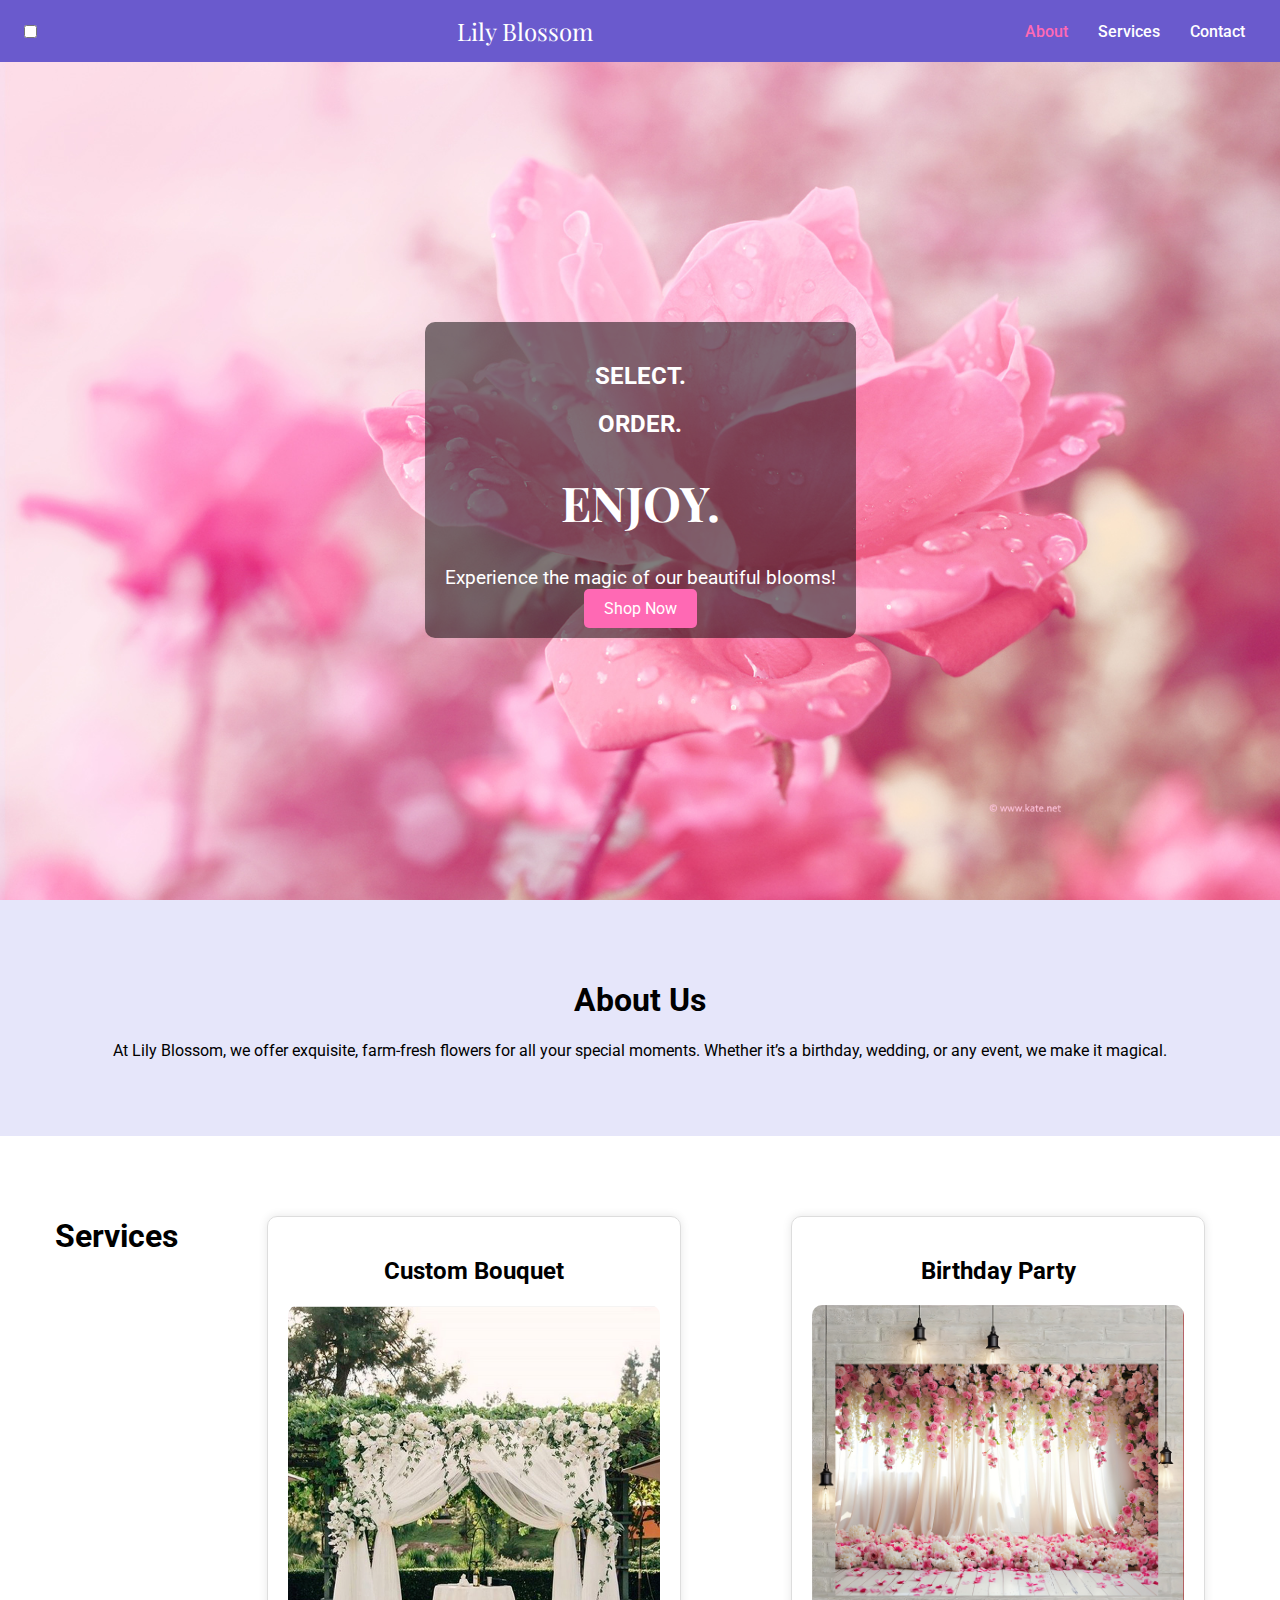
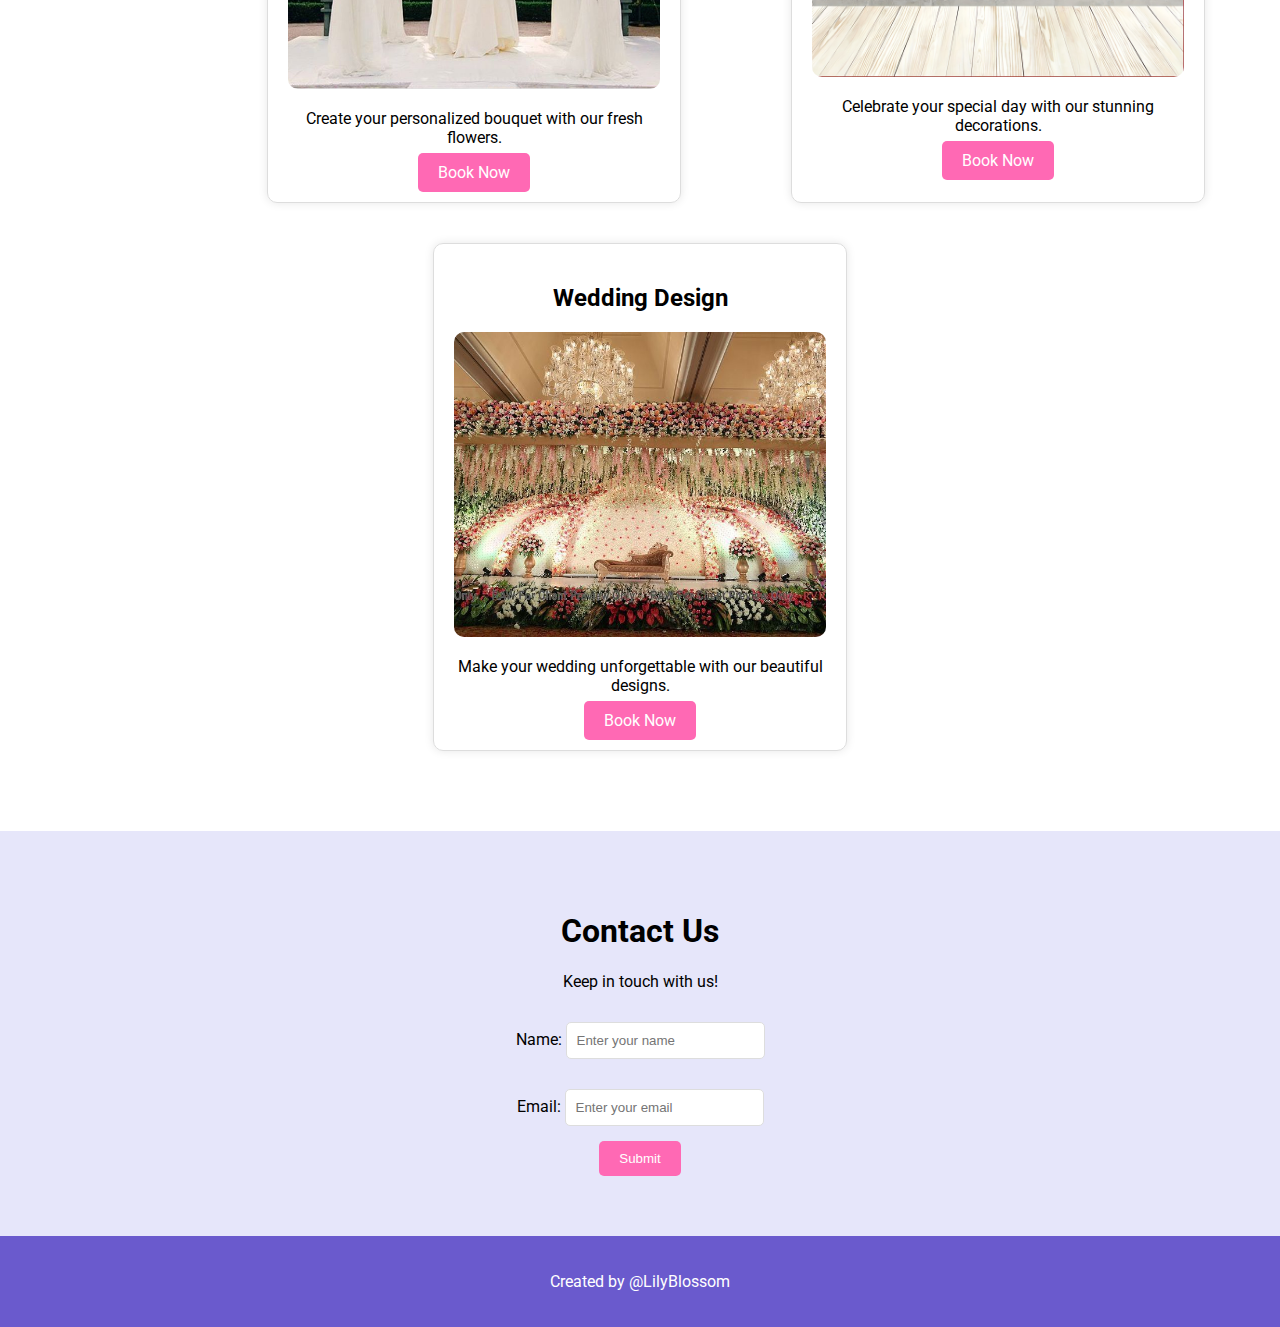
<file: landing/index.html>
<!DOCTYPE html>
<html lang="en">

<head>
    <meta charset="UTF-8">
    <meta http-equiv="X-UA-Compatible" content="IE=edge">
    <meta name="viewport" content="width=device-width, initial-scale=1.0">
    <title>Lily Blossom</title>
    <link rel="stylesheet" href="styles.css">

    <!-- Fonts -->
    <link rel="preconnect" href="https://fonts.googleapis.com">
    <link rel="preconnect" href="https://fonts.gstatic.com" crossorigin>
    <link href="https://fonts.googleapis.com/css2?family=Playfair+Display:wght@700&display=swap" rel="stylesheet">
    <link href="https://fonts.googleapis.com/css2?family=Roboto:wght@500&display=swap" rel="stylesheet">

    <!-- FontAwesome -->
    <link rel="stylesheet" href="https://cdnjs.cloudflare.com/ajax/libs/font-awesome/6.1.2/css/all.min.css" />
</head>

<body>
    <!-- Navbar -->
    <nav>
        <input type="checkbox" id="check">
        <label for="check" class="checkbtn">
            <i class="fas fa-bars"></i>
        </label>
        <a href="#" class="logo">Lily Blossom</a>
        <ul>
            <li><a href="#about" class="active">About</a></li>
            <li><a href="#services">Services</a></li>
            <li><a href="#contact">Contact</a></li>
        </ul>
    </nav>

    <!-- Banner -->
    <div class="banner">
        <div class="banner-content">
            <h2>SELECT.</h2>
            <h2>ORDER.</h2>
            <h1>ENJOY.</h1>
            <p>Experience the magic of our beautiful blooms!</p>
            <a href="#services" class="btn">Shop Now</a>
        </div>
    </div>

    <!-- About Us Section -->
    <div id="about" class="section about">
        <h1>About Us</h1>
        <p>At Lily Blossom, we offer exquisite, farm-fresh flowers for all your special moments. Whether it’s a birthday, wedding, or any event, we make it magical.</p>
    </div>

    <!-- Services Section -->
    <div id="services" class="section services">
        <h1>Services</h1>
        <div class="service-item">
            <h2>Custom Bouquet</h2>
            <img src="bou.png" alt="Custom Bouquet">
            <p>Create your personalized bouquet with our fresh flowers.</p>
            <a href="#contact" class="btn">Book Now</a>
        </div>
        <div class="service-item">
            <h2>Birthday Party</h2>
            <img src="birthday.jpg" alt="Birthday Party">
            <p>Celebrate your special day with our stunning decorations.</p>
            <a href="#contact" class="btn">Book Now</a>
        </div>
        <div class="service-item">
            <h2>Wedding Design</h2>
            <img src="wedding.jpg" alt="Wedding Design">
            <p>Make your wedding unforgettable with our beautiful designs.</p>
            <a href="#contact" class="btn">Book Now</a>
        </div>
    </div>

    <!-- Contact Us Section -->
    <div id="contact" class="section contact">
        <h1>Contact Us</h1>
        <p>Keep in touch with us!</p>
        <form class="contact-form">
            <p>Name: <input type="text" placeholder="Enter your name"></p>
            <p>Email: <input type="email" placeholder="Enter your email"></p>
            <button type="submit">Submit</button>
        </form>
    </div>

    <!-- Footer -->
    <footer>
        <p>Created by @LilyBlossom</p>
    </footer>
</body>

</html>
</file>
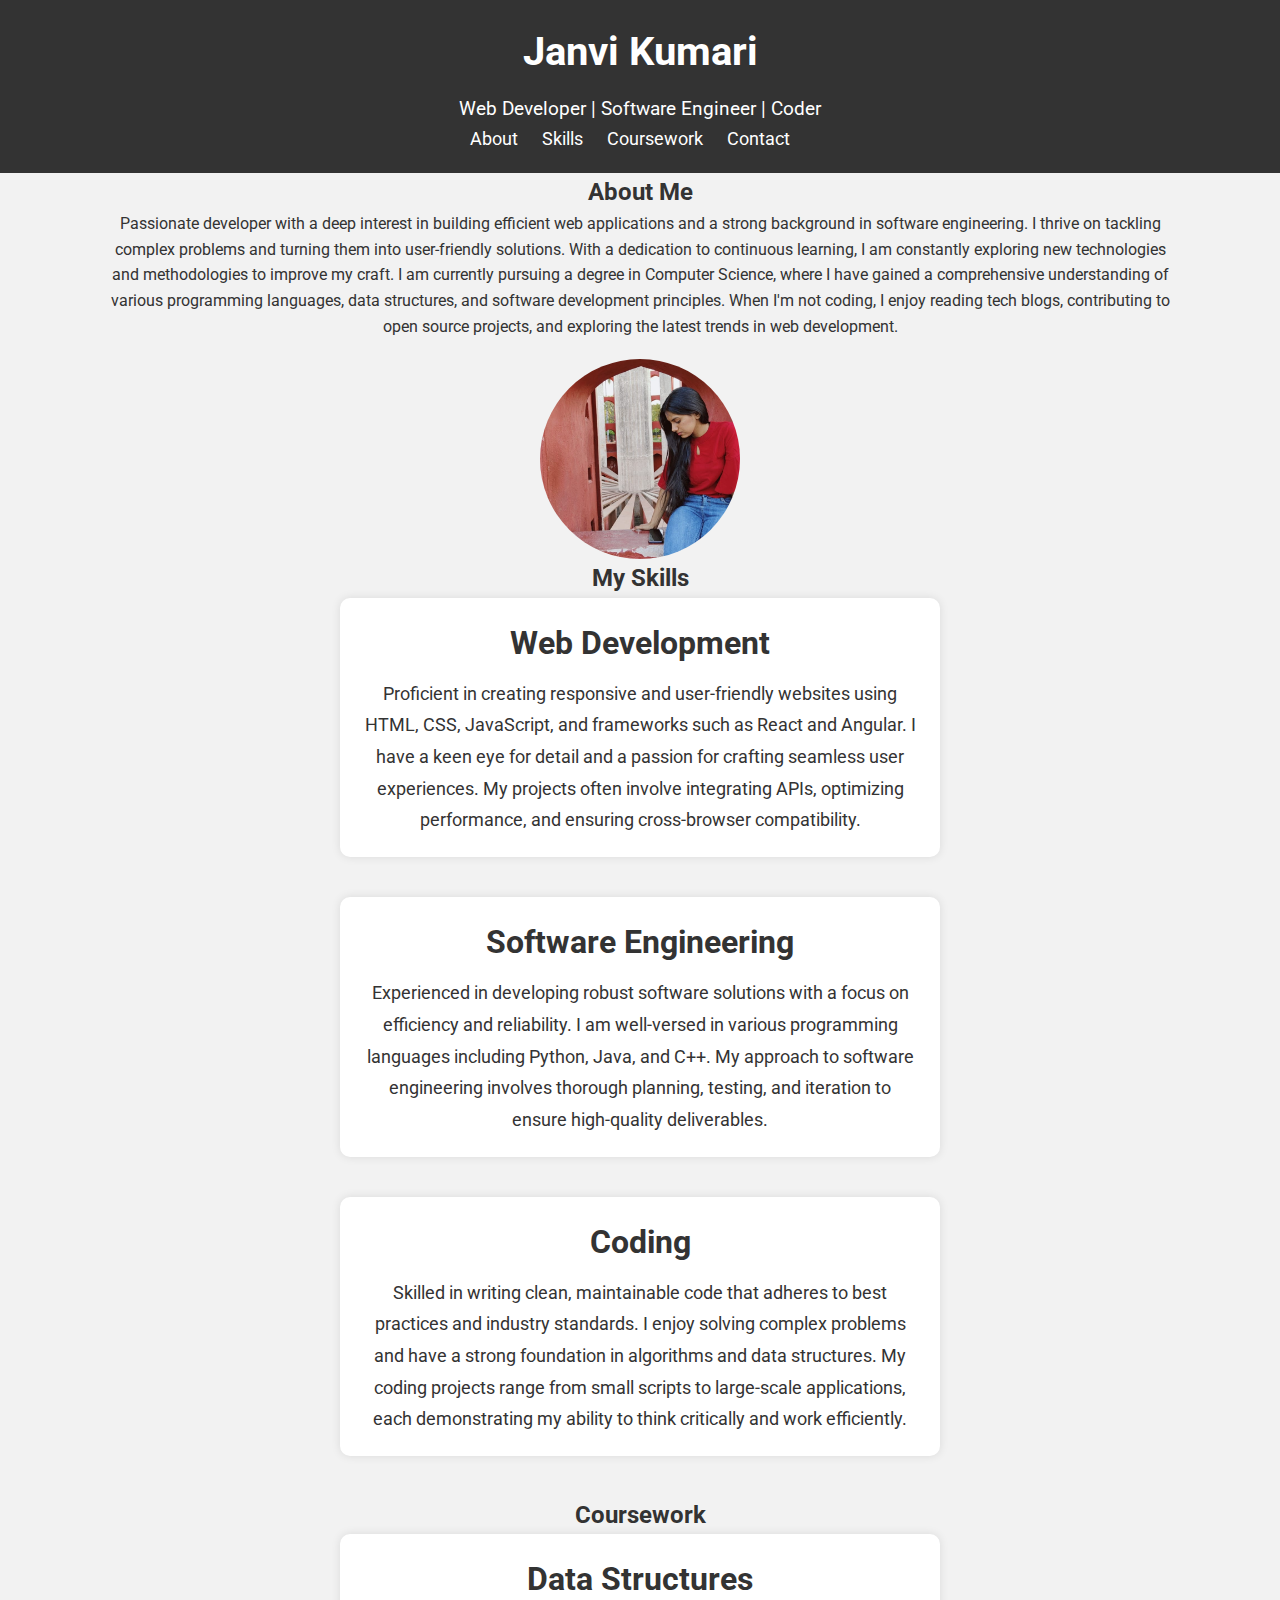
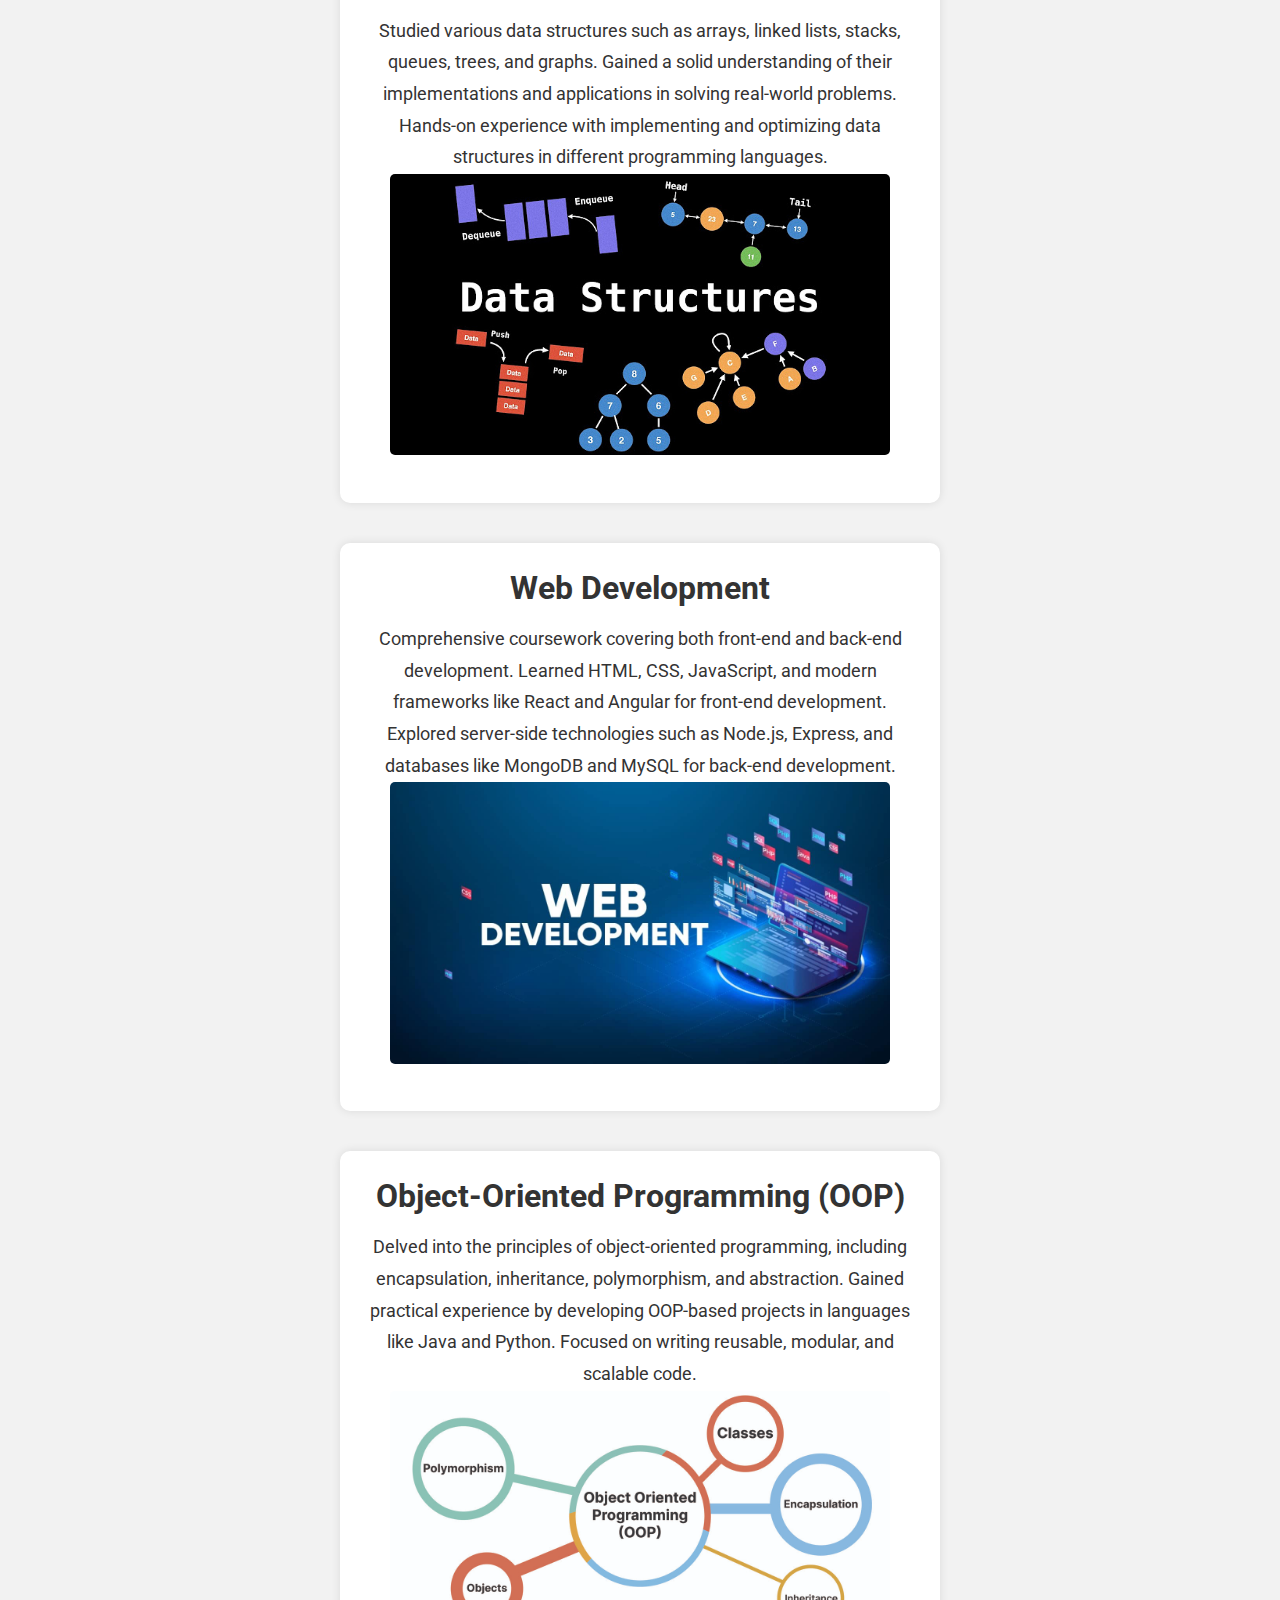
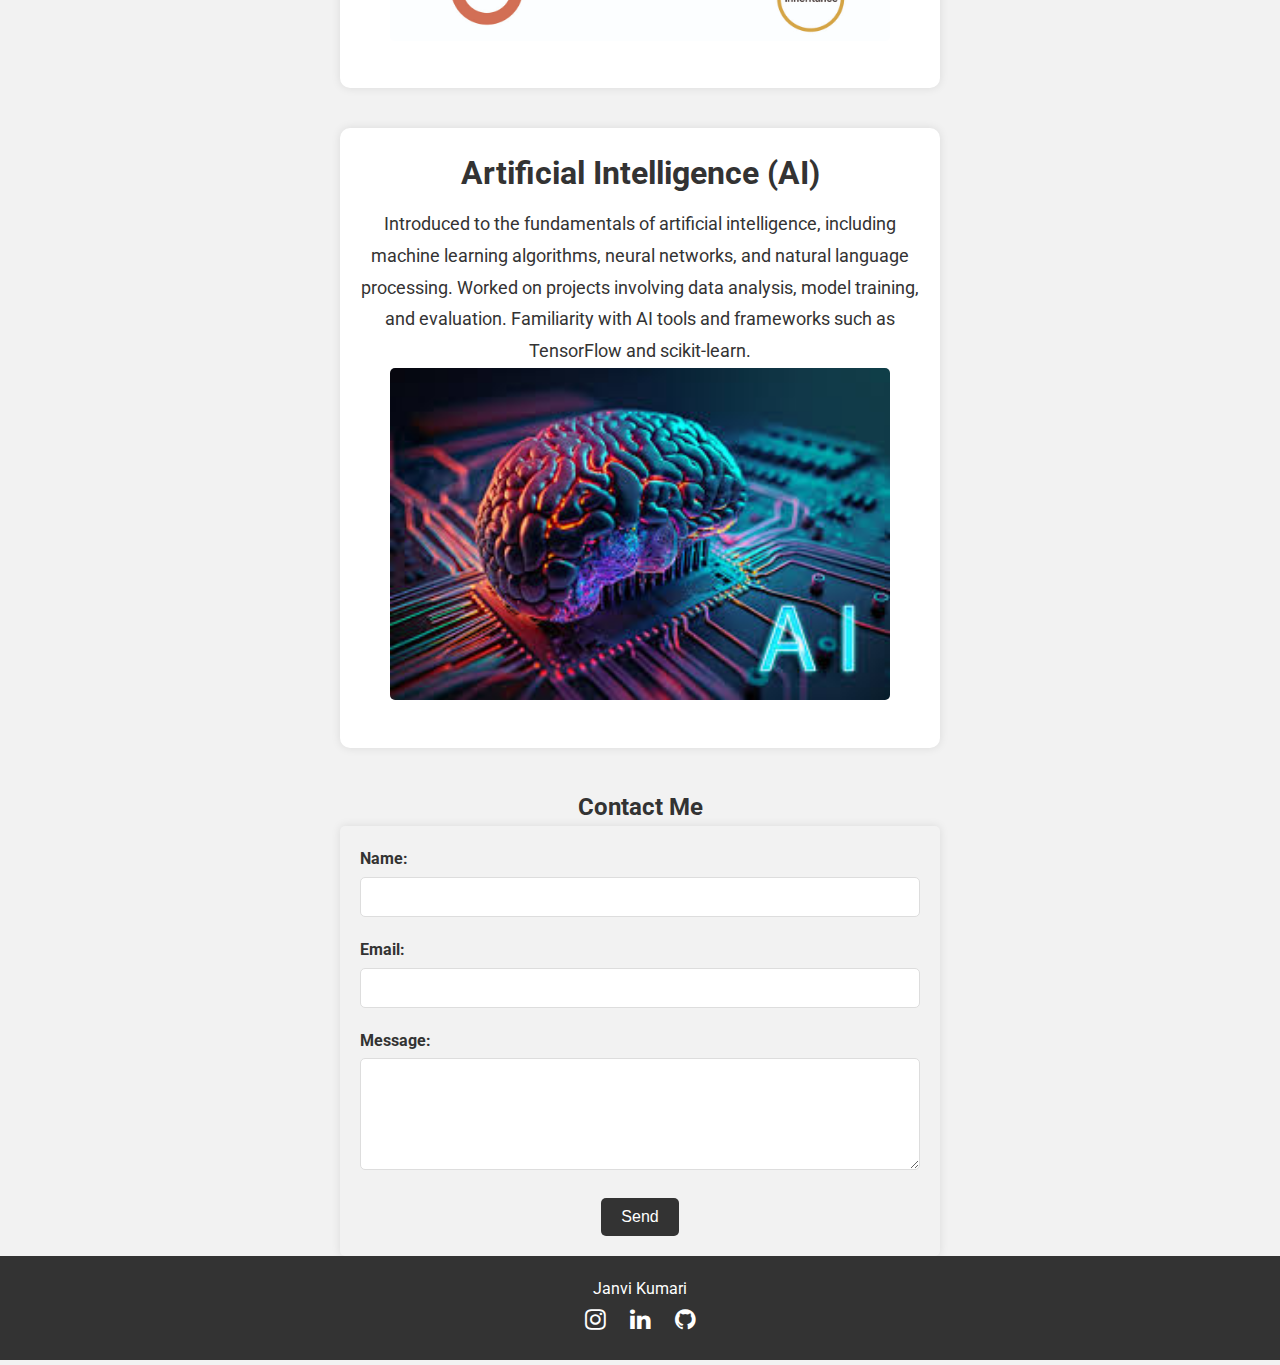
<file: portfolio/index.html>
<!DOCTYPE html>
<html lang="en">
<head>
    <meta charset="UTF-8">
    <meta name="viewport" content="width=device-width, initial-scale=1.0">
    <title>Janvi Kumari - Portfolio</title>
    <link rel="stylesheet" href="style.css">
    <link href="https://stackpath.bootstrapcdn.com/font-awesome/4.7.0/css/font-awesome.min.css" rel="stylesheet">
    <link href="https://fonts.googleapis.com/css2?family=Roboto:wght@400;700&display=swap" rel="stylesheet">
</head>
<body>
    <header class="site-header">
        <div class="container">
            <div class="logo">
                <h1>Janvi Kumari</h1>
                <p>Web Developer | Software Engineer | Coder</p>
            </div>
            <nav class="main-nav">
                <ul>
                    <li><a href="#about">About</a></li>
                    <li><a href="#skills">Skills</a></li>
                    <li><a href="#coursework">Coursework</a></li>
                    <li><a href="#contact">Contact</a></li>
                </ul>
            </nav>
        </div>
    </header>

    <section id="about" class="about-section">
        <div class="container">
            <h2>About Me</h2>
            <p>Passionate developer with a deep interest in building efficient web applications and a strong background in software engineering. I thrive on tackling complex problems and turning them into user-friendly solutions. With a dedication to continuous learning, I am constantly exploring new technologies and methodologies to improve my craft. I am currently pursuing a degree in Computer Science, where I have gained a comprehensive understanding of various programming languages, data structures, and software development principles. When I'm not coding, I enjoy reading tech blogs, contributing to open source projects, and exploring the latest trends in web development.</p>
            <img src="my.jpg" alt="Janvi Kumari" class="profile-image">
        </div>
    </section>

    <section id="skills" class="skills-section">
        <div class="container">
            <h2>My Skills</h2>
            <div class="skill">
                <h3>Web Development</h3>
                <p>Proficient in creating responsive and user-friendly websites using HTML, CSS, JavaScript, and frameworks such as React and Angular. I have a keen eye for detail and a passion for crafting seamless user experiences. My projects often involve integrating APIs, optimizing performance, and ensuring cross-browser compatibility.</p>
            </div>
            <div class="skill">
                <h3>Software Engineering</h3>
                <p>Experienced in developing robust software solutions with a focus on efficiency and reliability. I am well-versed in various programming languages including Python, Java, and C++. My approach to software engineering involves thorough planning, testing, and iteration to ensure high-quality deliverables.</p>
            </div>
            <div class="skill">
                <h3>Coding</h3>
                <p>Skilled in writing clean, maintainable code that adheres to best practices and industry standards. I enjoy solving complex problems and have a strong foundation in algorithms and data structures. My coding projects range from small scripts to large-scale applications, each demonstrating my ability to think critically and work efficiently.</p>
            </div>
        </div>
    </section>

    <section id="coursework" class="coursework-section">
        <div class="container">
            <h2>Coursework</h2>
            <div class="course">
                <h3>Data Structures</h3>
                <p>Studied various data structures such as arrays, linked lists, stacks, queues, trees, and graphs. Gained a solid understanding of their implementations and applications in solving real-world problems. Hands-on experience with implementing and optimizing data structures in different programming languages.</p>
                <img src="data.jpg" alt="Data Structures" class="course-image">
            </div>
            <div class="course">
                <h3>Web Development</h3>
                <p>Comprehensive coursework covering both front-end and back-end development. Learned HTML, CSS, JavaScript, and modern frameworks like React and Angular for front-end development. Explored server-side technologies such as Node.js, Express, and databases like MongoDB and MySQL for back-end development.</p>
                <img src="web.jpg" alt="Web Development" class="course-image">
            </div>
            <div class="course">
                <h3>Object-Oriented Programming (OOP)</h3>
                <p>Delved into the principles of object-oriented programming, including encapsulation, inheritance, polymorphism, and abstraction. Gained practical experience by developing OOP-based projects in languages like Java and Python. Focused on writing reusable, modular, and scalable code.</p>
                <img src="oop.jpeg" alt="OOP" class="course-image">
            </div>
            <div class="course">
                <h3>Artificial Intelligence (AI)</h3>
                <p>Introduced to the fundamentals of artificial intelligence, including machine learning algorithms, neural networks, and natural language processing. Worked on projects involving data analysis, model training, and evaluation. Familiarity with AI tools and frameworks such as TensorFlow and scikit-learn.</p>
                <img src="ai.jpeg" alt="Artificial Intelligence" class="course-image">
            </div>
        </div>
    </section>

    <section id="contact" class="contact-section">
        <div class="container">
            <h2>Contact Me</h2>
            <form id="contact-form">
                <div class="form-group">
                    <label for="name">Name:</label>
                    <input type="text" id="name" name="name" required>
                </div>
                <div class="form-group">
                    <label for="email">Email:</label>
                    <input type="email" id="email" name="email" required>
                </div>
                <div class="form-group">
                    <label for="message">Message:</label>
                    <textarea id="message" name="message" rows="5" required></textarea>
                </div>
                <button type="submit">Send</button>
            </form>
        </div>
    </section>

    <footer class="site-footer">
        <div class="container">
            <p> Janvi Kumari </p>
            <ul class="social-links">
                <li><a href="https://www.instagram.com/"><i class="fa fa-instagram"></i></a></li>
                <li><a href="https://www.linkedin.com/in/janvi-kri04/"><i class="fa fa-linkedin"></i></a></li>
                <li><a href="https://github.com/crookshanksx"><i class="fa fa-github"></i></a></li>
            </ul>
        </div>
    </footer>
</body>
</html>
</file>
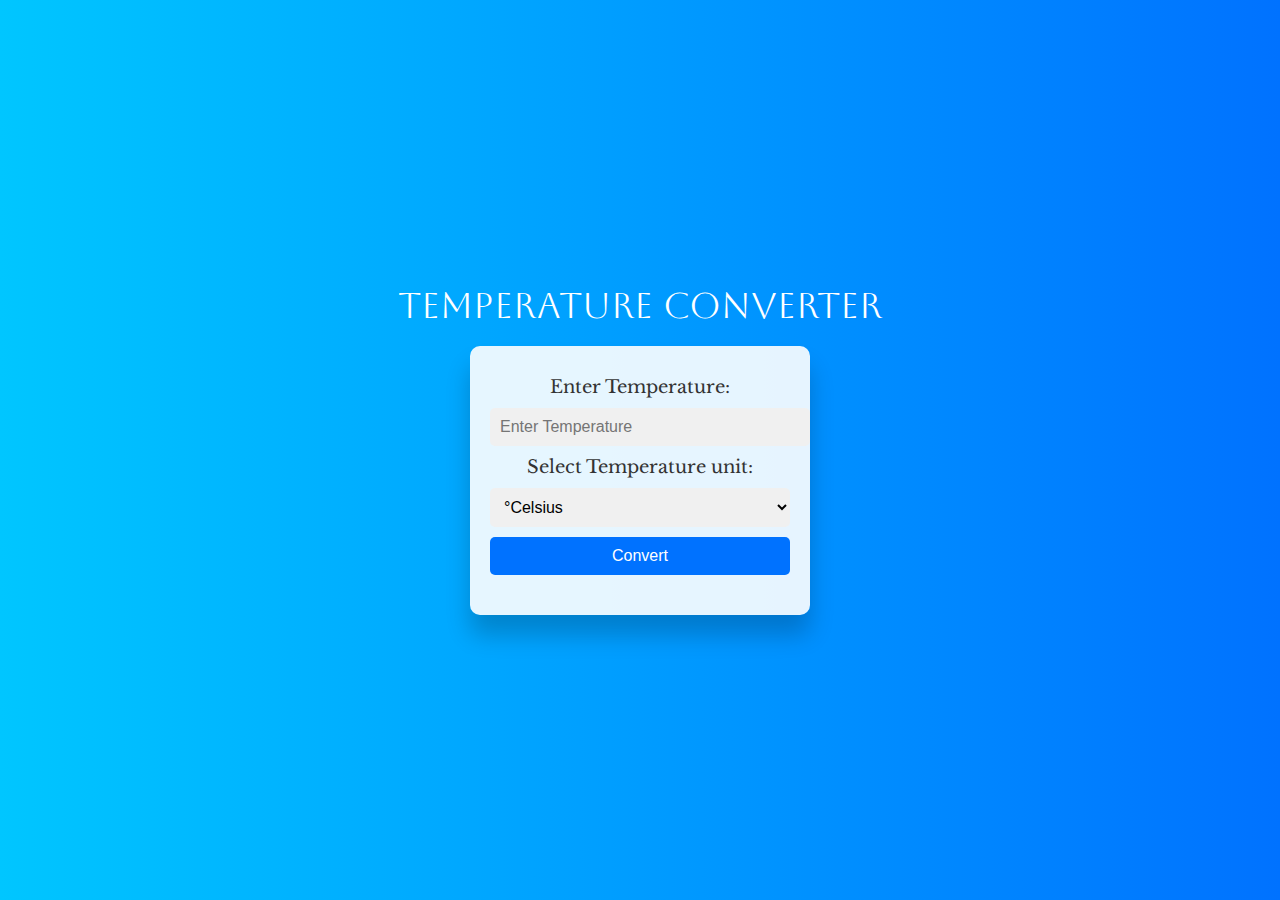
<file: temperature/index.html>
<!DOCTYPE html>
<html lang="en">
<head>
    <meta charset="UTF-8">
    <meta http-equiv="X-UA-Compatible" content="IE=edge">
    <meta name="viewport" content="width=device-width, initial-scale=1.0">
    <title>Temperature Converter</title>
    <link rel="stylesheet" href="style.css">

    <!-- Heading font -->
    <link rel="preconnect" href="https://fonts.googleapis.com">
    <link rel="preconnect" href="https://fonts.gstatic.com" crossorigin>
    <link href="https://fonts.googleapis.com/css2?family=Aboreto&display=swap" rel="stylesheet">

    <!-- Button font -->
    <link rel="preconnect" href="https://fonts.googleapis.com">
    <link rel="preconnect" href="https://fonts.gstatic.com" crossorigin>
    <link href="https://fonts.googleapis.com/css2?family=Libre+Baskerville&display=swap" rel="stylesheet">
</head>
<body>
    <div class="header">Temperature Converter</div>
    <div class="container">
        <form id="tempCalc" onsubmit="calculateTemp(); return false">
            <label for="temp">Enter Temperature:</label>
            <input id="temp" placeholder="Enter Temperature" type="number" name="temp">
            <label for="temp_diff">Select Temperature unit:</label>
            <select name="temp_diff" id="temp_diff">
                <option value="cel">°Celsius</option>
                <option value="fah">℉ahrenheit</option>
            </select>
            <input type="submit" value="Convert" id="submit">
        </form>
        <div id="resultContainer"></div>
    </div>
    <script src="script.js"></script>
</body>
</html>
</file>
<file: landing/styles.css>
body {
    margin: 0;
    padding: 0;
    font-family: 'Roboto', sans-serif;
    background-color: #f0f8ff;
}

nav {
    background-color: #6a5acd;
    padding: 15px 20px;
    position: fixed;
    width: 100%;
    top: 0;
    z-index: 1000;
    display: flex;
    justify-content: space-between;
    align-items: center;
    box-sizing: border-box;
}

nav .logo {
    font-family: 'Playfair Display', serif;
    font-size: 1.5em;
    color: #fff;
    text-decoration: none;
}

nav ul {
    list-style: none;
    display: flex;
    margin: 0;
    padding: 0;
}

nav ul li {
    margin: 0 15px;
}

nav ul li a {
    text-decoration: none;
    color: #fff;
    font-size: 1em;
    font-weight: 500;
}

nav ul li a:hover,
nav ul li a.active {
    color: #ff69b4;
}

.checkbtn {
    display: none;
    font-size: 1.5em;
    color: #fff;
}

.banner {
    background: url('flower.jpg') no-repeat center center/cover;
    height: 100vh;
    display: flex;
    justify-content: center;
    align-items: center;
    text-align: center;
    color: #fff;
    padding-top: 60px; /* Adjust padding to accommodate fixed navbar */
    box-sizing: border-box;
}

.banner-content {
    background-color: rgba(0, 0, 0, 0.5);
    padding: 20px;
    border-radius: 10px;
}

.banner-content h1 {
    font-family: 'Playfair Display', serif;
    font-size: 3em;
}

.banner-content p {
    font-size: 1.2em;
    margin: 10px 0;
}

.btn {
    background-color: #ff69b4;
    color: #fff;
    padding: 10px 20px;
    border: none;
    border-radius: 5px;
    text-decoration: none;
    font-size: 1em;
    cursor: pointer;
}

.btn:hover {
    background-color: #ff1493;
}

.section {
    padding: 60px 20px;
    text-align: center;
}

.about {
    background-color: #e6e6fa;
}

.services {
    background-color: #fff;
    display: flex;
    justify-content: space-around;
    flex-wrap: wrap;
}

.service-item {
    width: 30%;
    margin: 20px;
    padding: 20px;
    border: 1px solid #ddd;
    border-radius: 10px;
    box-shadow: 0 0 10px rgba(0, 0, 0, 0.1);
}

.service-item img {
    max-width: 100%;
    border-radius: 10px;
}

.contact {
    background-color: #e6e6fa;
}

.contact-form {
    display: flex;
    flex-direction: column;
    align-items: center;
}

.contact-form p {
    margin: 10px 0;
}

.contact-form input {
    padding: 10px;
    border: 1px solid #ddd;
    border-radius: 5px;
    margin: 5px 0;
}

.contact-form button {
    padding: 10px 20px;
    border: none;
    border-radius: 5px;
    background-color: #ff69b4;
    color: #fff;
    cursor: pointer;
}

.contact-form button:hover {
    background-color: #ff1493;
}

footer {
    text-align: center;
    padding: 20px;
    background-color: #6a5acd;
    color: #fff;
}

@media (max-width: 768px) {
    .service-item {
        width: 100%;
    }

    .checkbtn {
        display: block;
    }

    nav ul {
        position: fixed;
        top: 60px; /* Adjusted to fit below the fixed navbar */
        left: -100%;
        width: 100%;
        height: calc(100% - 60px); /* Adjusted to fit below the fixed navbar */
        background-color: #6a5acd;
        flex-direction: column;
        align-items: center;
        justify-content: center;
        transition: all 0.5s;
        box-sizing: border-box;
    }

    nav ul li {
        margin: 20px 0;
    }

    #check:checked ~ ul {
        left: 0;
    }
}
</file>
<file: temperature/style.css>
body {
    display: flex;
    flex-direction: column;
    align-items: center;
    justify-content: center;
    height: 100vh;
    margin: 0;
    background: linear-gradient(to right, #00c6ff, #0072ff);
    font-family: 'Libre Baskerville', serif;
    color: white;
}

.header {
    font-family: 'Aboreto', cursive;
    font-size: 36px;
    margin-bottom: 20px;
}

.container {
    background-color: rgba(255, 255, 255, 0.9);
    padding: 20px;
    border-radius: 10px;
    box-shadow: 0 20px 25px rgba(0, 0, 0, 0.2);
    width: 300px;
    text-align: center;
}

label {
    display: block;
    margin-top: 10px;
    font-size: 18px;
    color: #333;
}

input[type="number"], select, input[type="submit"] {
    width: 100%;
    padding: 10px;
    margin-top: 10px;
    border-radius: 5px;
    border: none;
    font-size: 16px;
}

input[type="number"], select {
    background-color: #f0f0f0;
}

input[type="submit"] {
    background-color: #0072ff;
    color: white;
    cursor: pointer;
    transition: background-color 0.3s;
}

input[type="submit"]:hover {
    background-color: #005bb5;
}

#resultContainer {
    margin-top: 20px;
    font-size: 20px;
    color: #0072ff;
}
</file>
<file: portfolio/style.css>
/* Reset and base styles */
* {
    box-sizing: border-box;
    margin: 0;
    padding: 0;
}

body {
    font-family: 'Roboto', sans-serif;
    line-height: 1.6;
    background-color: #f2f2f2;
    color: #333;
}

.container {
    max-width: 1100px;
    margin: 0 auto;
    padding: 0 20px;
}

/* Header styles */
.site-header {
    background-color: #333;
    color: #fff;
    padding: 20px 0;
    text-align: center;
}

.site-header .logo h1 {
    font-size: 2.5rem;
    margin-bottom: 10px;
}

.site-header .logo p {
    font-size: 1.2rem;
}

.main-nav ul {
    list-style-type: none;
}

.main-nav ul li {
    display: inline;
    margin-right: 20px;
}

.main-nav ul li a {
    color: #fff;
    text-decoration: none;
    font-size: 1.1rem;
}

.main-nav ul li a:hover {
    color: lightgray;
}

/* Sections */
.section {
    padding: 60px 0;
    text-align: center;
}

.section h2 {
    font-size: 2.5rem;
    margin-bottom: 40px;
}

.section p {
    font-size: 1.1rem;
    line-height: 1.8;
    margin-bottom: 20px;
}

/* About section */
.about-section .container {
    display: flex;
    flex-direction: column;
    align-items: center;
    justify-content: center;
    text-align: center;
}

.about-section .profile-image {
    width: 200px; /* Adjust size as needed */
    height: 200px; /* Adjust size as needed */
    border-radius: 50%;
    margin-top: 20px;
}

/* Skills section */
.skills-section .container {
    display: flex;
    flex-direction: column;
    align-items: center;
    justify-content: center;
    text-align: center;
}

.skill {
    max-width: 600px;
    margin: 0 auto 40px; /* Center and provide bottom margin */
    padding: 20px;
    background-color: #ffffff;
    border-radius: 10px;
    box-shadow: 0 0 10px rgba(0, 0, 0, 0.1);
}

.skill h3 {
    font-size: 2rem;
    margin-bottom: 10px;
}

.skill p {
    font-size: 1.1rem;
    line-height: 1.8;
}

/* Coursework section */
.coursework-section .container {
    display: flex;
    flex-direction: column;
    align-items: center;
    justify-content: center;
    text-align: center;
}

.course {
    max-width: 600px;
    margin: 0 auto 40px; /* Center and provide bottom margin */
    padding: 20px;
    background-color: #fff;
    border-radius: 10px;
    box-shadow: 0 0 10px rgba(0, 0, 0, 0.1);
}

.course h3 {
    font-size: 2rem;
    margin-bottom: 10px;
}

.course p {
    font-size: 1.1rem;
    line-height: 1.8;
}

.course-image {
    width: 100%;
    max-width: 500px; /* Adjust max-width as needed */
    height: auto;
    overflow: hidden;
    border-radius: 5px;
    margin-bottom: 20px;
}

.course-image img {
    width: 100%;
    height: 100%;
    object-fit: cover;
    border-radius: 5px;
}

/* Contact section */
.contact-section .container {
    text-align: center;
}

.contact-section form {
    max-width: 600px;
    margin: 0 auto;
    background-color: #f2f2f2;
    padding: 20px;
    border-radius: 5px;
    box-shadow: 0 0 10px rgba(0, 0, 0, 0.1);
}

.contact-section form .form-group {
    margin-bottom: 20px;
    text-align: left;
}

.contact-section form .form-group label {
    display: block;
    margin-bottom: 5px;
    font-weight: bold;
}

.contact-section form .form-group input,
.contact-section form .form-group textarea {
    width: 100%;
    padding: 10px;
    border: 1px solid #ddd;
    border-radius: 5px;
    font-size: 1rem;
}

.contact-section form .form-group textarea {
    resize: vertical;
}

.contact-section form button[type="submit"] {
    background-color: #333;
    color: #fff;
    border: none;
    padding: 10px 20px;
    font-size: 1rem;
    cursor: pointer;
    border-radius: 5px;
}

.contact-section form button[type="submit"]:hover {
    background-color: #555;
}

/* Footer */
.site-footer {
    background-color: #333;
    color: #fff;
    text-align: center;
    padding: 20px 0;
}

.site-footer p {
    font-size: 1rem;
}

.social-links {
    list-style-type: none;
    padding: 0;
}

.social-links li {
    display: inline-block;
    margin: 0 10px;
}

.social-links a {
    color: #fff;
    font-size: 1.5rem;
}

.social-links a:hover {
    color: lightgray;
}
</file>
